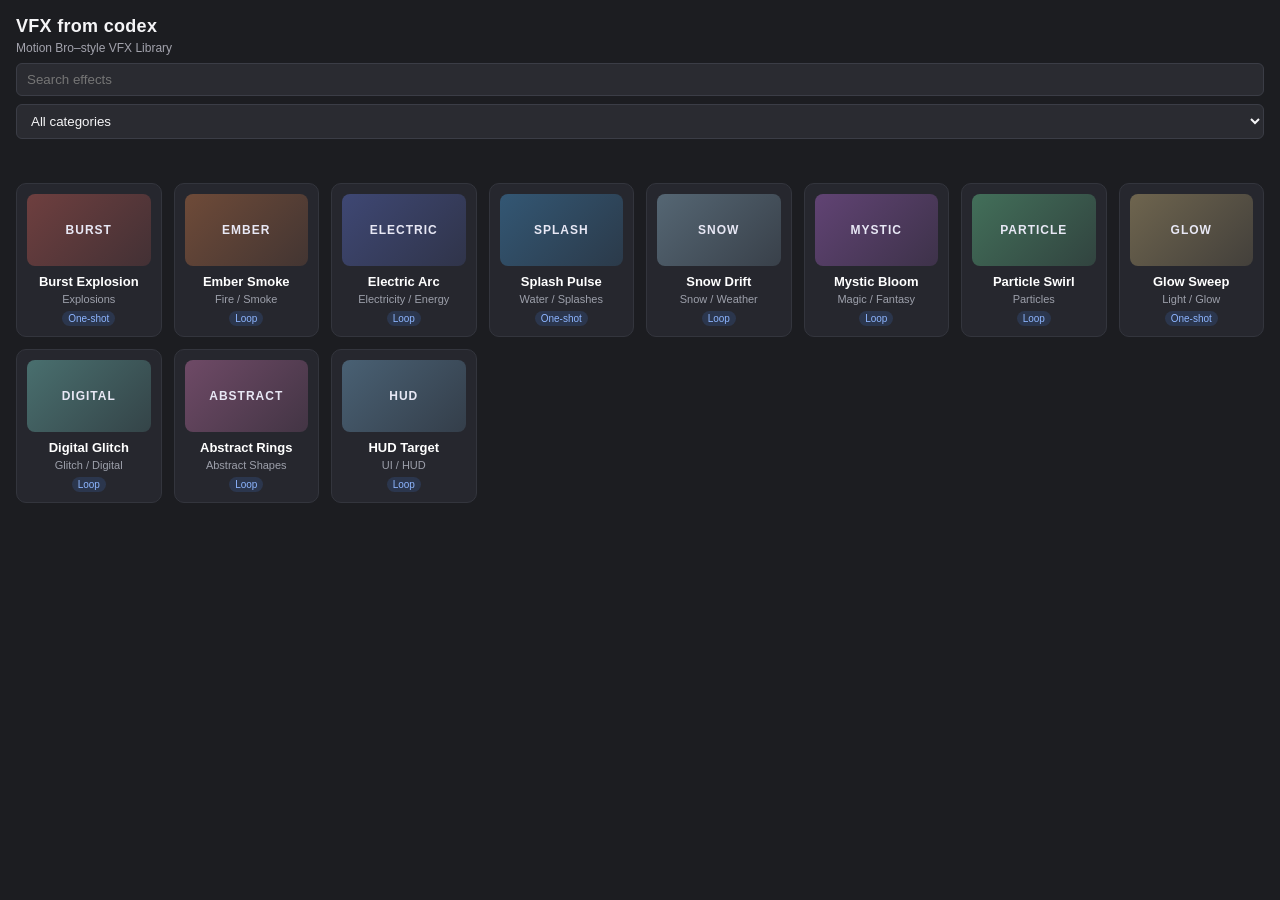
<file: VFXFromCodex/index.html>
<!DOCTYPE html>
<html lang="en">
<head>
  <meta charset="UTF-8" />
  <meta name="viewport" content="width=device-width, initial-scale=1.0" />
  <title>VFX from codex</title>
  <link rel="stylesheet" href="css/styles.css" />
</head>
<body>
  <header class="panel-header">
    <div class="brand">
      <span class="brand-title">VFX from codex</span>
      <span class="brand-subtitle">Motion Bro–style VFX Library</span>
    </div>
  </header>

  <section class="toolbar">
    <input id="searchInput" type="search" placeholder="Search effects" />
    <select id="categoryFilter">
      <option value="all">All categories</option>
      <option value="Explosions">Explosions</option>
      <option value="Fire / Smoke">Fire / smoke</option>
      <option value="Water / Splashes">Water / splashes</option>
      <option value="Snow / Weather">Snow / weather</option>
      <option value="Electricity / Energy">Electricity / energy</option>
      <option value="Magic / Fantasy">Magic / fantasy</option>
      <option value="Particles">Particles (generic)</option>
      <option value="Light / Glow">Light / glow effects</option>
      <option value="Glitch / Digital">Glitch / digital FX</option>
      <option value="Abstract Shapes">Abstract shape-based FX</option>
      <option value="UI / HUD">UI / HUD / game-style FX</option>
    </select>
  </section>

  <section class="status" id="statusMessage" aria-live="polite"></section>

  <section class="grid" id="effectsGrid" aria-label="Effect library"></section>

  <script src="js/CSInterface.js"></script>
  <script src="js/main.js"></script>
</body>
</html>
</file>
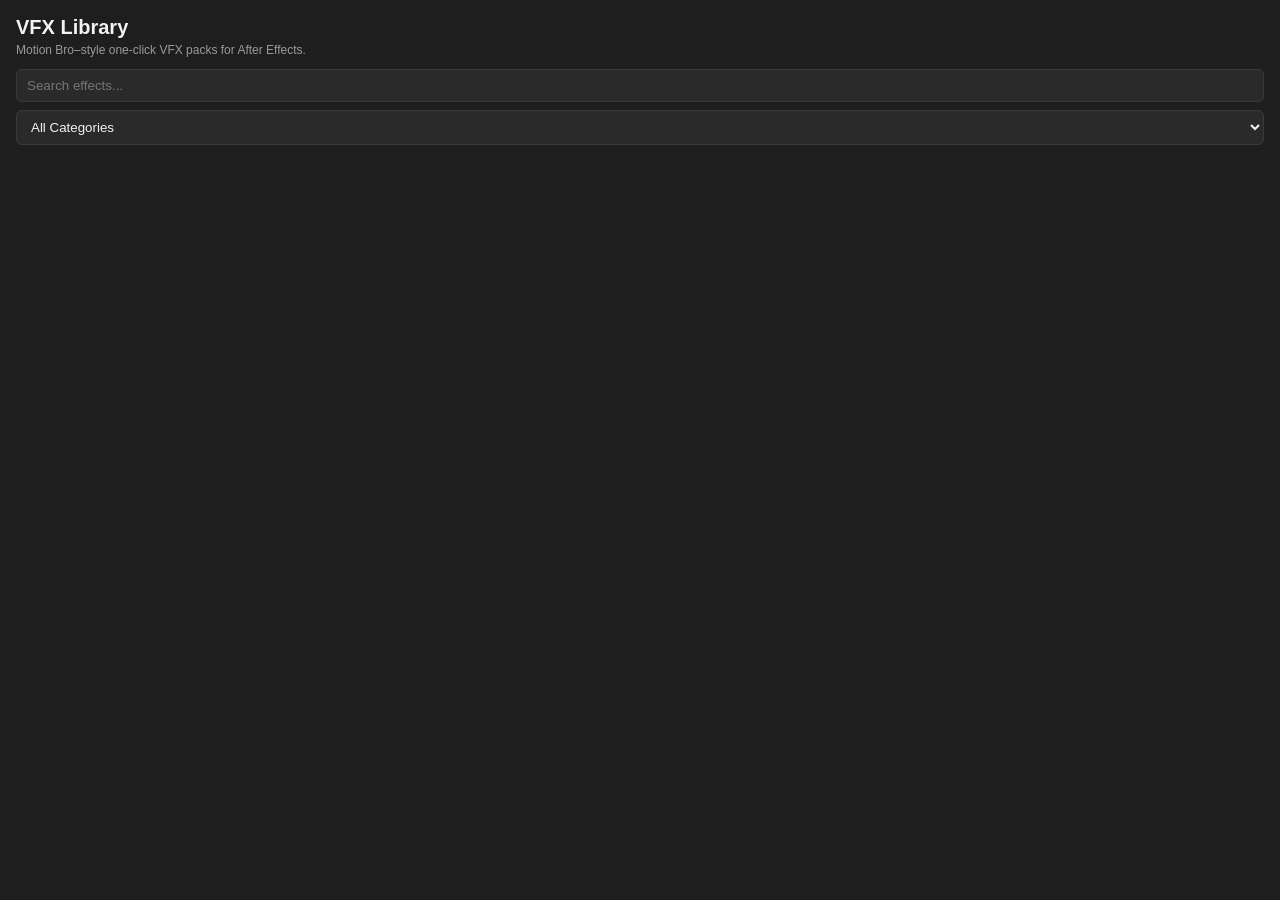
<file: VFXLibrary/index.html>
<!DOCTYPE html>
<html>
  <head>
    <meta charset="UTF-8" />
    <title>VFX Library</title>
    <link rel="stylesheet" href="css/style.css" />
  </head>
  <body>
    <div id="app">
      <header class="header">
        <h1>VFX Library</h1>
        <p class="subtitle">Motion Bro–style one-click VFX packs for After Effects.</p>
      </header>

      <section class="controls">
        <input id="searchInput" type="text" placeholder="Search effects..." />
        <select id="categoryFilter">
          <option value="all">All Categories</option>
          <option value="explosions">Explosions</option>
          <option value="fire">Fire & Smoke</option>
          <option value="water">Water & Splashes</option>
          <option value="snow">Snow & Weather</option>
          <option value="electricity">Electricity & Energy</option>
          <option value="magic">Magic & Fantasy</option>
          <option value="particles">Particles</option>
          <option value="light">Light / Glow</option>
          <option value="glitch">Glitch / Digital</option>
          <option value="abstract">Abstract Shapes</option>
          <option value="hud">Game UI / HUD</option>
        </select>
      </section>

      <div id="errorBanner" class="error hidden"></div>

      <section id="grid" class="grid"></section>
    </div>

    <script src="lib/CSInterface.js"></script>
    <script src="lib/jquery.min.js"></script>
    <script src="lib/Vulcan.js"></script>
    <script src="js/script.js"></script>
  </body>
</html>
</file>
<file: VFXFromCodex/css/styles.css>
:root {
  color-scheme: dark;
  font-family: "Segoe UI", "Helvetica Neue", Arial, sans-serif;
  font-size: 14px;
  background-color: #1c1d21;
  color: #f5f5f7;
}

body {
  margin: 0;
  padding: 0 16px 16px;
  background: #1c1d21;
}

.panel-header {
  padding: 16px 0 8px;
}

.brand-title {
  font-size: 18px;
  font-weight: 600;
  letter-spacing: 0.3px;
}

.brand-subtitle {
  display: block;
  font-size: 12px;
  color: #a3a3ad;
  margin-top: 4px;
}

.toolbar {
  display: grid;
  gap: 8px;
  grid-template-columns: 1fr;
  margin-bottom: 12px;
}

.toolbar input,
.toolbar select {
  background: #2a2b31;
  border: 1px solid #3b3d46;
  border-radius: 6px;
  padding: 8px 10px;
  color: #f5f5f7;
}

.status {
  min-height: 20px;
  font-size: 12px;
  color: #ffb74d;
  margin-bottom: 12px;
}

.grid {
  display: grid;
  grid-template-columns: repeat(auto-fit, minmax(140px, 1fr));
  gap: 12px;
}

.card {
  background: #26272e;
  border: 1px solid #33353d;
  border-radius: 10px;
  padding: 10px;
  cursor: pointer;
  transition: transform 0.15s ease, border 0.15s ease;
}

.card:hover {
  transform: translateY(-2px);
  border-color: #4a8fff;
}

.thumb {
  height: 72px;
  border-radius: 8px;
  margin-bottom: 8px;
  background: linear-gradient(135deg, rgba(91, 146, 255, 0.35), rgba(255, 111, 97, 0.25));
  display: flex;
  align-items: center;
  justify-content: center;
  font-weight: 600;
  color: #e8e8f5;
  font-size: 12px;
  text-transform: uppercase;
  letter-spacing: 1px;
}

.card-title {
  font-size: 13px;
  font-weight: 600;
  margin-bottom: 4px;
}

.card-meta {
  font-size: 11px;
  color: #9da0ab;
}

.badge {
  display: inline-block;
  padding: 2px 6px;
  border-radius: 999px;
  background: rgba(74, 143, 255, 0.15);
  color: #8db5ff;
  font-size: 10px;
  margin-top: 6px;
}
</file>
<file: VFXLibrary/css/style.css>
:root {
  --bg: #1e1e1e;
  --panel: #2a2a2a;
  --accent: #5cc8ff;
  --text: #f2f2f2;
  --muted: #9a9a9a;
  --danger: #ff5c5c;
}

* {
  box-sizing: border-box;
}

body {
  margin: 0;
  font-family: "Segoe UI", sans-serif;
  background: var(--bg);
  color: var(--text);
}

#app {
  padding: 16px;
}

.header h1 {
  margin: 0;
  font-size: 20px;
}

.subtitle {
  margin: 4px 0 12px;
  color: var(--muted);
  font-size: 12px;
}

.controls {
  display: grid;
  grid-template-columns: 1fr;
  gap: 8px;
  margin-bottom: 12px;
}

.controls input,
.controls select {
  background: var(--panel);
  border: 1px solid #3a3a3a;
  color: var(--text);
  padding: 8px 10px;
  border-radius: 6px;
}

.error {
  background: rgba(255, 92, 92, 0.2);
  border: 1px solid var(--danger);
  color: var(--danger);
  padding: 8px 10px;
  border-radius: 6px;
  margin-bottom: 10px;
}

.hidden {
  display: none;
}

.grid {
  display: grid;
  grid-template-columns: repeat(auto-fill, minmax(140px, 1fr));
  gap: 12px;
}

.card {
  background: var(--panel);
  border-radius: 10px;
  overflow: hidden;
  border: 1px solid #3a3a3a;
  cursor: pointer;
  transition: transform 0.15s ease, border 0.15s ease;
}

.card:hover {
  transform: translateY(-2px);
  border-color: var(--accent);
}

.card img {
  width: 100%;
  height: 90px;
  object-fit: cover;
  display: block;
  background: #111;
}

.card .info {
  padding: 8px;
}

.card .title {
  font-size: 12px;
  font-weight: 600;
  margin-bottom: 4px;
}

.card .category {
  font-size: 11px;
  color: var(--muted);
}

.card .mode {
  margin-top: 4px;
  font-size: 11px;
  color: var(--accent);
}
</file>
